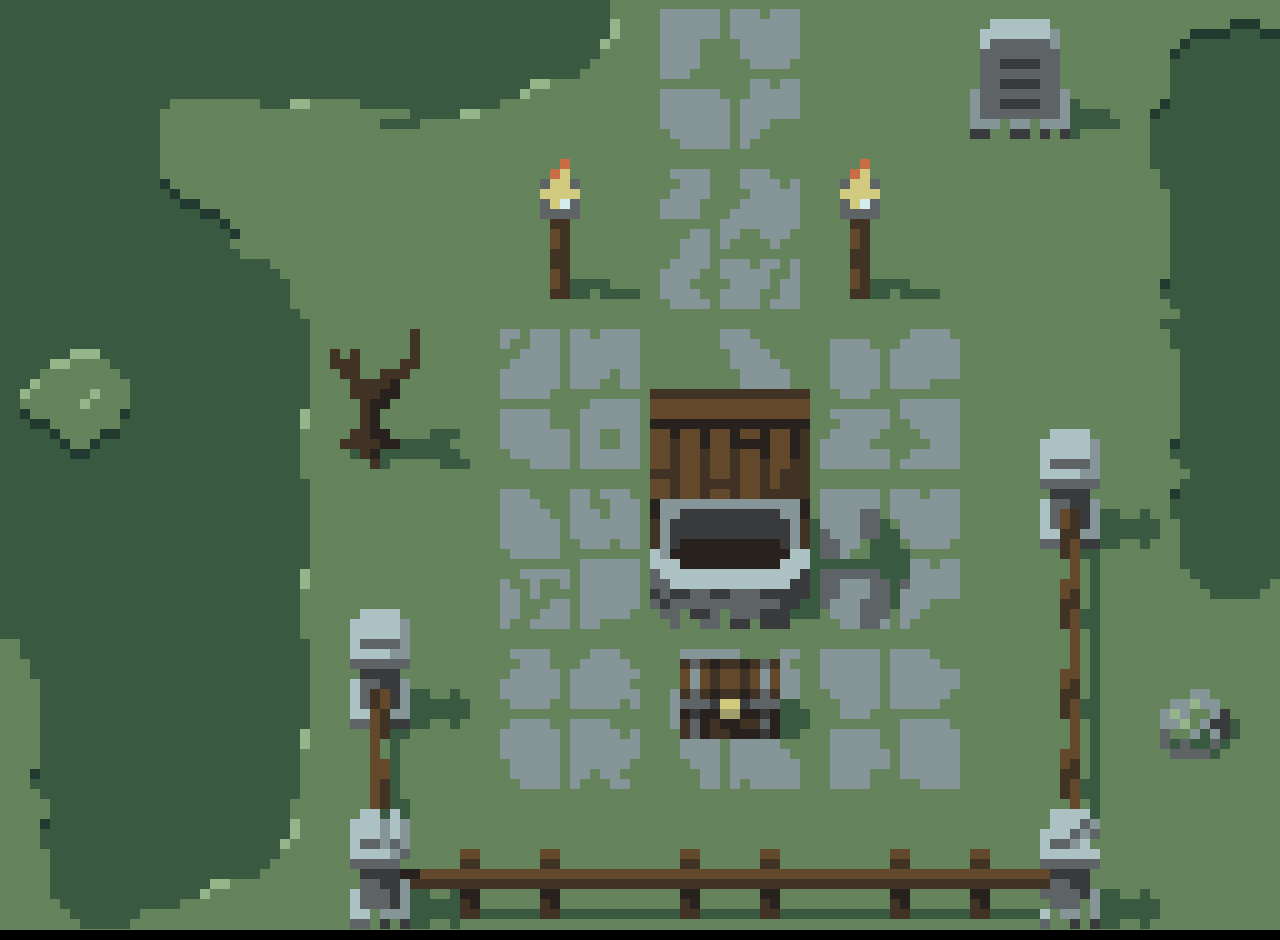
<file: game.html>
<!DOCTYPE html>
<html lang="en">

<head>
   <meta charset="UTF-8">
   <meta http-equiv="X-UA-Compatible" content="IE=edge">
   <meta name="viewport" content="width=device-width, initial-scale=1.0">
   <link rel="stylesheet" href="style.css">
   <title>mOUSE gAME</title>
</head>

<body>
   <canvas id="myCanvas" width="1280" height="960"></canvas>
   <div>
      <script src="/game.js"></script>
   </div> 
</body>

</html>
</file>
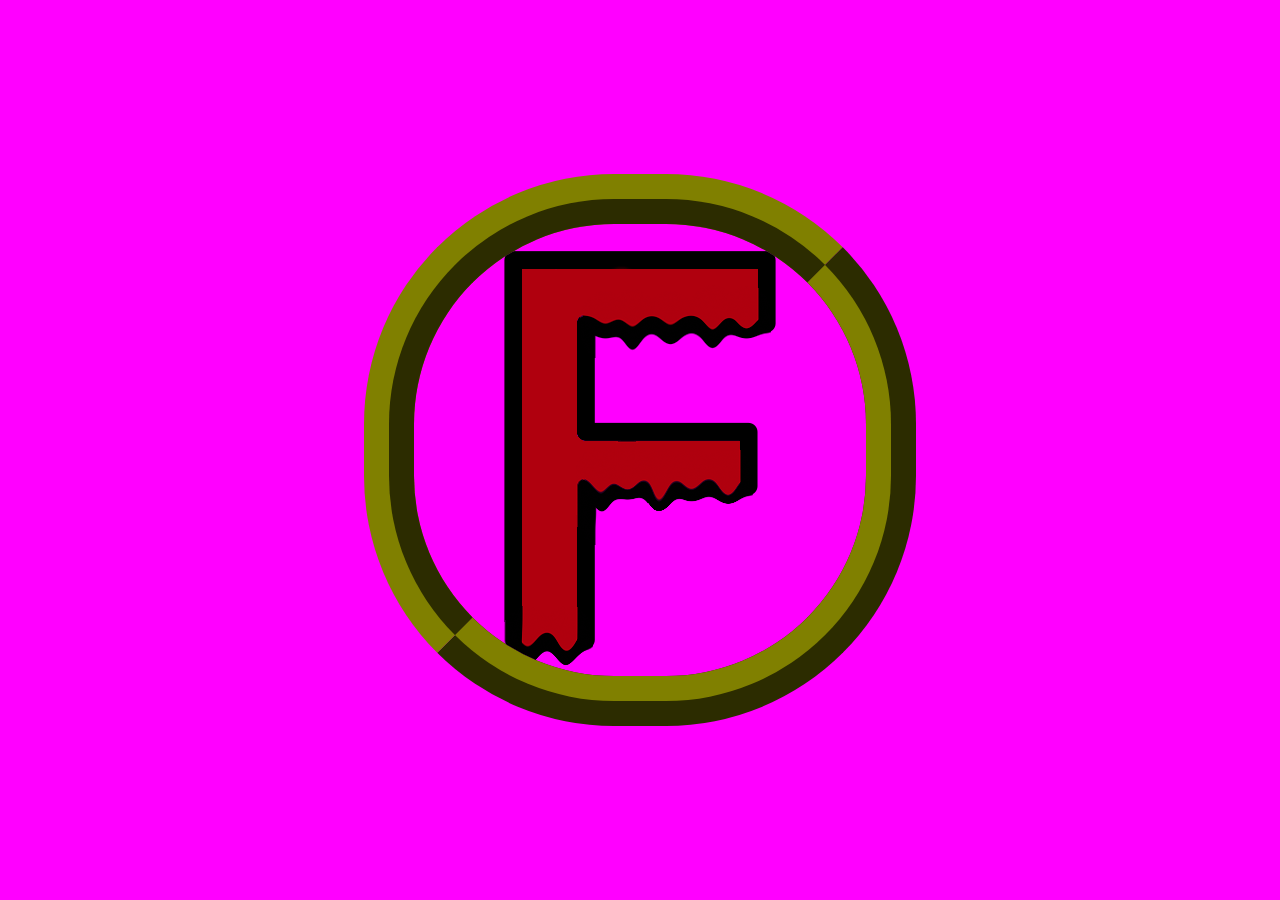
<file: lose.html>
<!DOCTYPE html>
<html lang="en">
<head>
   <meta charset="UTF-8">
   <meta http-equiv="X-UA-Compatible" content="IE=edge">
   <meta name="viewport" content="width=device-width, initial-scale=1.0">
   <link rel= "stylesheet" href="lose.css">
   <title>You Suck</title>

   <style>
      body{
background-color: magenta;
}

img {
 width: 50%;
 height: 50%;
 border-radius: 250px;
 border-style: ridge;
 border-color: olive;
 border-width: 50px;
 margin-left: auto;
 margin-right: auto;
 position: absolute;
            top: 50%;
            left: 50%;
            transform: translate(-50%, -50%);
 width: 452px;
 height:452px;
}

   </style>
</head>
<body>
    <img src="images\F (1).png" alt="F, You suck!">
</body>
</html>
</file>
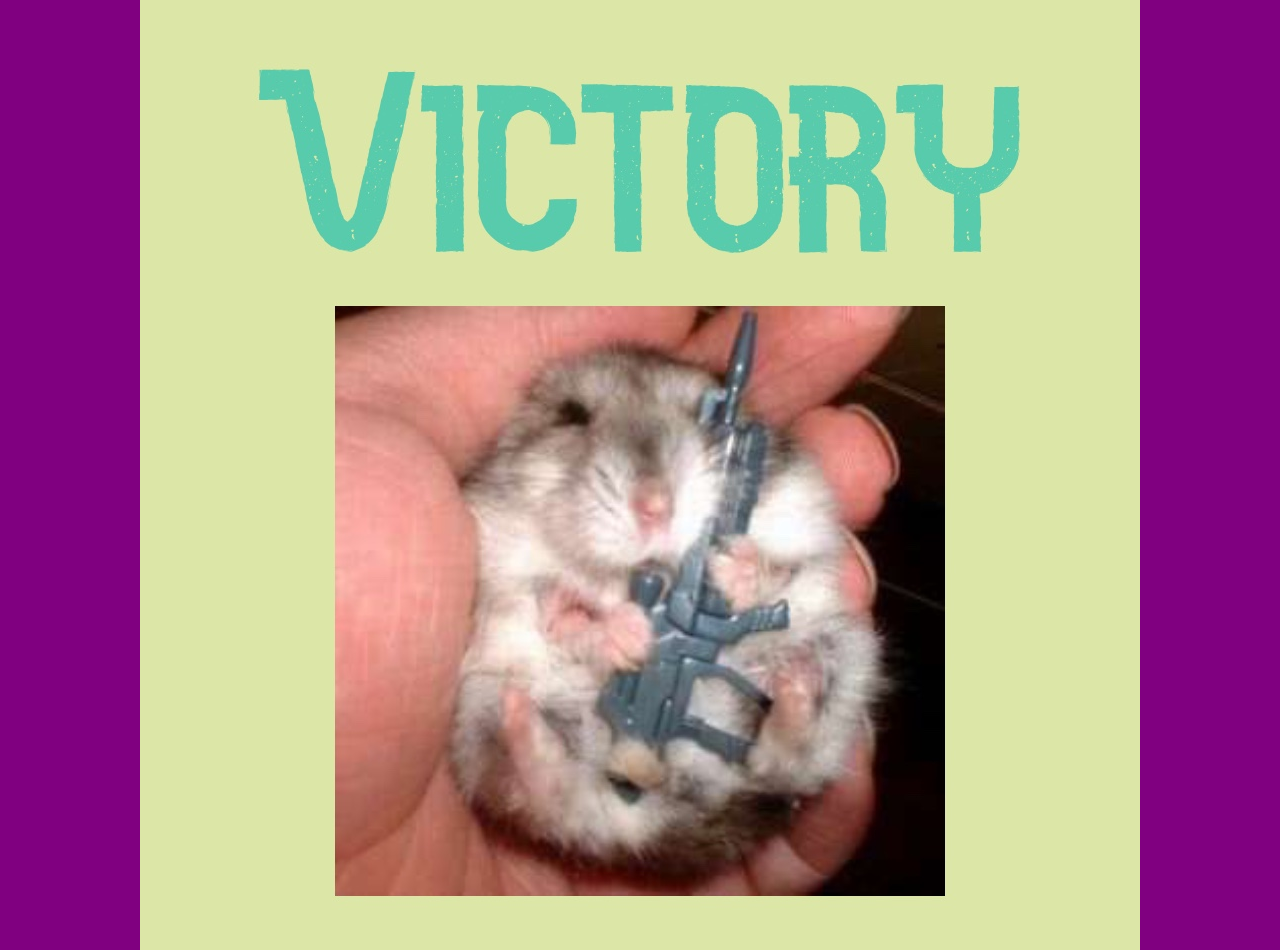
<file: win.html>
<!DOCTYPE html>
<html lang="en">
<head>
   <meta charset="UTF-8">
   <meta http-equiv="X-UA-Compatible" content="IE=edge">
   <meta name="viewport" content="width=device-width, initial-scale=1.0">
   <link rel="stylesheet" href="win.css">
   <title>You Don't Suck!</title>
   <style>

      body {
    background-color:purple;
}

   </style>
</head>
<body>
   <img src="images\mouse-with-gun.jpg" alt="You Win!">
</body>
</html>
</file>
<file: style.css>
canvas {
   border: 10px solid;
   position: absolute;
   top: 50%;
   left: 50%;
   transform: translate(-50%, -50%);
}

body {
   background-color: #ffe18f;
}
</file>
<file: lose.css>
body{
background-color: magenta;
}

img {
 width: 50%;
 height: 50%;
 border-radius: 100px;
 border-style: ridge;
 border-color: olive;
 border-width: 100%;
}
</file>
<file: win.css>
body {
    background-color:purple;
}
img{
    position: absolute;
    top: 50%;
    left: 50%;
    transform: translate(-50%, -50%);
}
</file>
